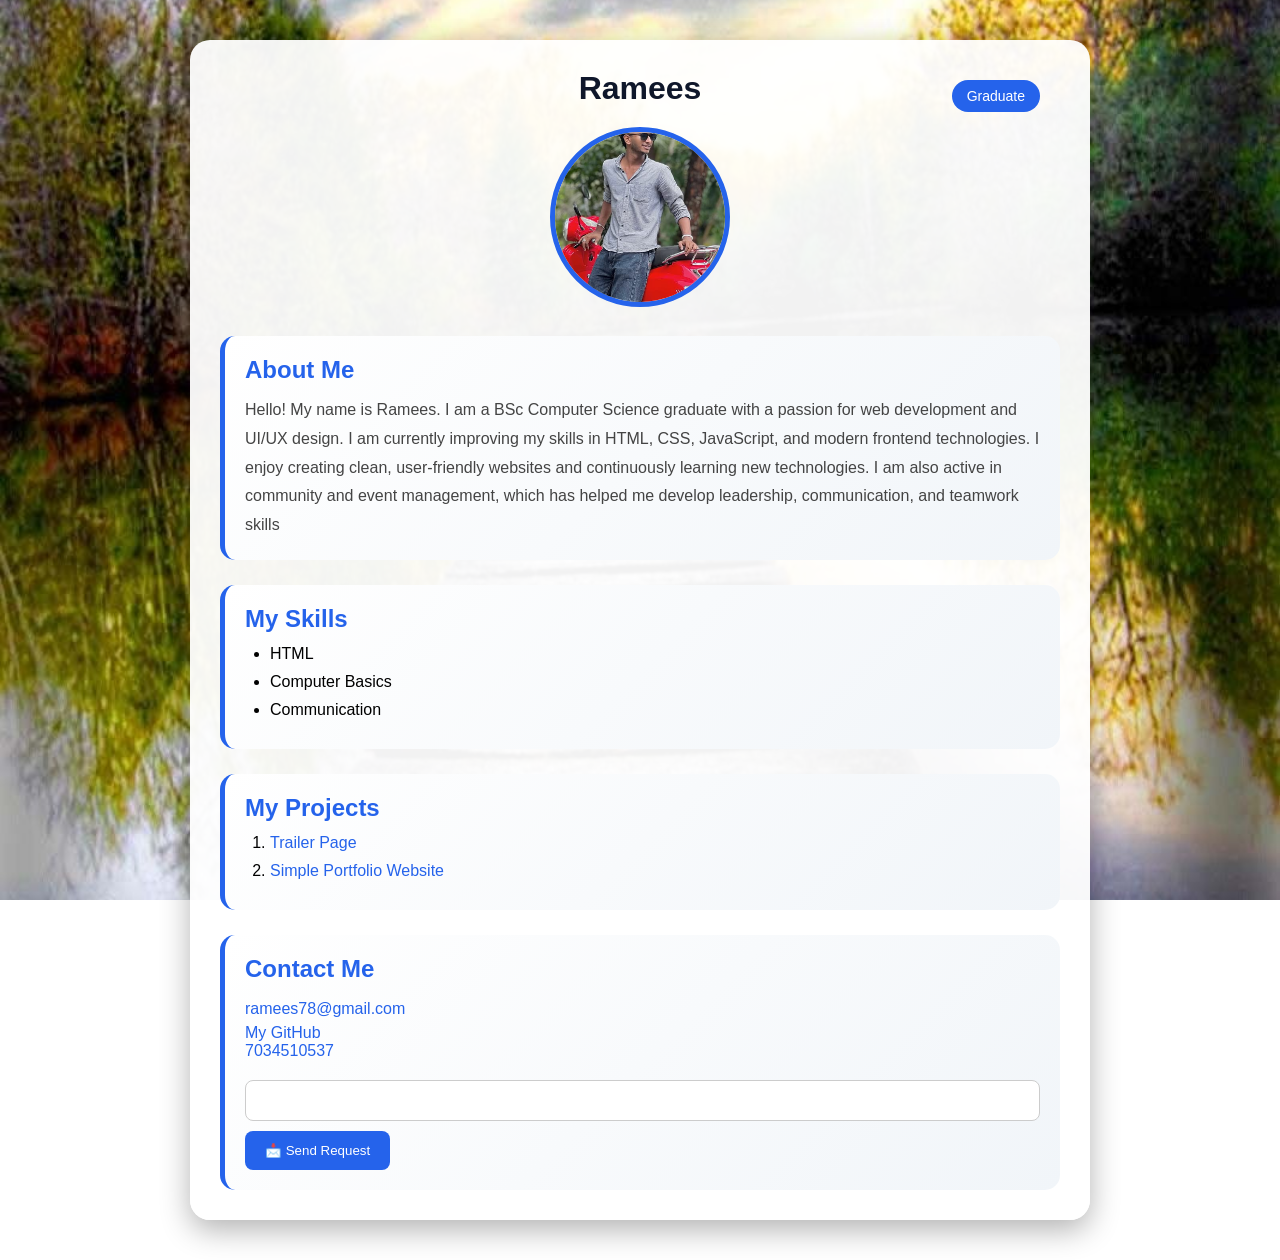
<file: index.html>
<!DOCTYPE html>
<html lang="en">
<head>
    <meta charset="UTF-8">
    <meta name="viewport" content="width=device-width, initial-scale=1.0">
    <title>Document</title>
    <link rel="stylesheet" href="style.css">
</head>
<body>
     <div class="container">

        <div class="header">
            <h1>Ramees</h1>
            <img loading="eager" src="images/Screenshot 2026-03-15 174113.png" alt="My Photo" width="150">
        </div>

        <div class="about">
            <h2>About Me</h2>
            <p>Hello! My name is Ramees. I am a BSc Computer Science graduate with a passion for web development and UI/UX design. I am currently improving my skills in HTML, CSS, JavaScript, and modern frontend technologies. I enjoy creating clean, user-friendly websites and continuously learning new technologies. I am also active in community and event management, which has helped me develop leadership, communication, and teamwork skills
</p>
        </div>

        <div class="skills">
            <h2>My Skills</h2>
            <ul>
                <li>HTML</li>
                <li>Computer Basics</li>
                <li>Communication</li>
            </ul>
        </div>

        <div class="projects">
            <h2>My Projects</h2>
            <ol>
                <li><a href="spider.html">Trailer Page</a></li>
                <li><a href="index.html">Simple Portfolio Website</a></li>
            </ol>
        </div>

        <div class="contact">
            <h2>Contact Me</h2>
            <p><a href="https://mail.google.com/mail/u/0/#search/rameesllo78%40gmail.com"> ramees78@gmail.com</a></p>
            <a href="https://github.com/Rameesllo">My GitHub</a><br>
            <a href="https://wa.me/917034510537">
    7034510537
</a>
<form>
    <input type="text" name="request">
    <button> 📩 Send Request </button>
</form>

            
        </div>

    </div>

</body>
</html>
</file>
<file: style.css>
/* =========================
   RESET
========================= */

* {
    margin: 0;
    padding: 0;
    box-sizing: border-box;
}

html {
    scroll-behavior: smooth;
}

/* =========================
   BODY
========================= */

body {
    font-family: Arial, sans-serif;
    background-image: url("images/ScKLj1.jpg");
    background-size: cover;
    background-position: center;
    background-attachment: fixed;
    min-height: 100vh;
}

/* =========================
   NAVBAR
========================= */

.navbar {
    position: sticky;
    top: 0;
    z-index: 1000;

    background: linear-gradient(90deg, #2563eb, #0f172a);

    display: flex;
    justify-content: space-between;
    align-items: center;

    padding: 15px 40px;

    box-shadow: 0 5px 15px rgba(0,0,0,0.3);
}

.navbar h2 {
    color: white;
}

.navbar ul {
    display: flex;
    list-style: none;
    gap: 25px;
}

.navbar a {
    text-decoration: none;
    color: white;
    position: relative;
    font-weight: bold;
}

.navbar a::after {
    content: "";
    position: absolute;

    left: 0;
    bottom: -5px;

    width: 0%;
    height: 2px;

    background: white;

    transition: .4s;
}

.navbar a:hover::after {
    width: 100%;
}

/* =========================
   MAIN CONTAINER
========================= */

.container {
    width: 80%;
    max-width: 900px;

    margin: 40px auto;

    background: rgba(255,255,255,0.95);

    padding: 30px;

    border-radius: 20px;

    box-shadow: 0 10px 30px rgba(0,0,0,.3);

    animation: fadeIn 1.2s ease;
}

@keyframes fadeIn {
    from {
        opacity: 0;
        transform: translateY(40px);
    }

    to {
        opacity: 1;
        transform: translateY(0);
    }
}

/* =========================
   HEADER
========================= */

.header {
    text-align: center;
    position: relative;
}

.header h1 {
    color: #0f172a;
    margin-bottom: 20px;
}

/* Profile Image */

.header img {
    width: 180px;
    height: 180px;

    border-radius: 50%;

    object-fit: cover;

    border: 5px solid #2563eb;

    transition: all .5s ease;

    animation: float 3s ease-in-out infinite;
}

.header img:hover {
    transform: scale(1.1) rotate(5deg);

    box-shadow: 0 0 30px rgba(37,99,235,.8);
}

@keyframes float {

    0% {
        transform: translateY(0);
    }

    50% {
        transform: translateY(-12px);
    }

    100% {
        transform: translateY(0);
    }
}

/* Graduate Badge */

.header::after {
    content: "Graduate";

    position: absolute;

    top: 10px;
    right: 20px;

    background: #2563eb;
    color: white;

    padding: 8px 15px;

    border-radius: 20px;

    font-size: 14px;
}

/* =========================
   SECTIONS
========================= */

.about,
.skills,
.projects,
.contact {

    margin-top: 25px;

    padding: 20px;

    border-radius: 15px;

    border-left: 5px solid #2563eb;

    background: linear-gradient(
        135deg,
        #ffffff,
        #f1f5f9
    );

    transition: .4s;
}

.about:hover,
.skills:hover,
.projects:hover,
.contact:hover {

    transform: translateY(-10px);

    box-shadow: 0 10px 20px rgba(0,0,0,.15);
}

h2 {
    color: #2563eb;
    margin-bottom: 12px;
    transition: .4s;
}

h2:hover {
    letter-spacing: 2px;
}

p {
    line-height: 1.8;
    color: #444;
}

ul,
ol {
    margin-left: 25px;
}

li {
    margin-bottom: 10px;
}

/* =========================
   LINKS
========================= */

a {
    color: #2563eb;
    text-decoration: none;
    transition: .3s;
}

a:hover {
    color: #1d4ed8;
}

/* =========================
   FORM
========================= */

form {
    margin-top: 20px;
}

input {
    width: 100%;

    padding: 12px;

    border: 1px solid #ccc;

    border-radius: 8px;

    outline: none;
}

input:focus {
    border-color: #2563eb;
}

/* =========================
   BUTTON
========================= */

button {

    margin-top: 10px;

    padding: 12px 20px;

    background: #2563eb;

    color: white;

    border: none;

    border-radius: 8px;

    cursor: pointer;

    transition: .4s;
}

button:hover {

    transform: scale(1.05);

    background: #1d4ed8;

    box-shadow: 0 0 15px #2563eb;
}

/* =========================
   FIXED BUTTON
========================= */

.fixed-btn {

    position: fixed;

    right: 20px;
    bottom: 20px;

    width: 55px;
    height: 55px;

    background: #2563eb;

    color: white;

    border-radius: 50%;

    display: flex;
    justify-content: center;
    align-items: center;

    font-size: 24px;

    text-decoration: none;

    animation: pulse 2s infinite;
}

@keyframes pulse {

    0% {
        box-shadow: 0 0 0 0 rgba(37,99,235,.8);
    }

    70% {
        box-shadow: 0 0 0 20px rgba(37,99,235,0);
    }

    100% {
        box-shadow: 0 0 0 0 rgba(37,99,235,0);
    }
}

/* =========================
   RESPONSIVE
========================= */

@media (max-width: 768px) {

    .navbar {
        flex-direction: column;
        gap: 10px;
    }

    .navbar ul {
        flex-wrap: wrap;
        justify-content: center;
    }

    .container {
        width: 95%;
    }

    .header img {
        width: 140px;
        height: 140px;
    }

    .header::after {
        display: none;
    }
}
</file>
